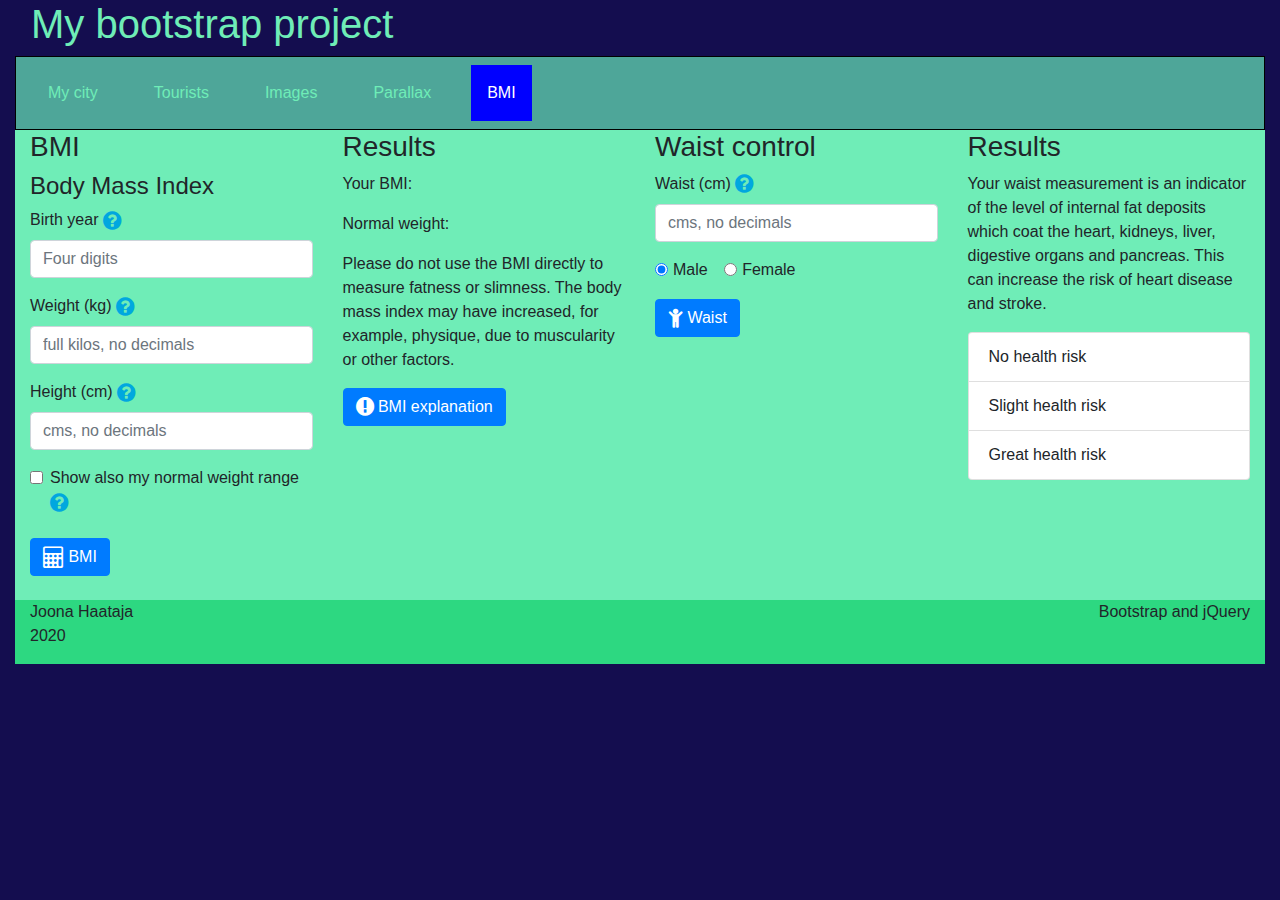
<file: bmijh.html>
<!DOCTYPE html>
<html lang="fi">
<head>
    <meta charset="UTF-8">
    <meta name="viewport" content="width=device-width, initial-scale=1.0">
    <meta name="author" content="Joona Haataja">
    <link rel="stylesheet" href="https://stackpath.bootstrapcdn.com/font-awesome/4.7.0/css/font-awesome.min.css" integrity="sha384-wvfXpqpZZVQGK6TAh5PVlGOfQNHSoD2xbE+QkPxCAFlNEevoEH3Sl0sibVcOQVnN" crossorigin="anonymous">
    <link rel="stylesheet" href="css/bootstrap.css">
    <link rel="stylesheet" href="css/haataja.css">
    <title>My bootstrap project - JH</title>
</head>
<body>
    <main class="container-fluid">
        <header class="row bg-light" >
           <div class="col-12">
            <h1 class="ml-3">My bootstrap project</h1>
                <nav class="navbar navbar-expand-sm navbar-light bg-light">
                    <button class="navbar-toggler" type="button" data-toggle="collapse" data-target="#valikko" aria-controls="valikko" aria-expanded="false" aria-label="Toggle navigation">
                        <span class="navbar-toggler-icon"></span>
                    </button>

                    <div class="collapse navbar-collapse" id="valikko">
                      <ul class="navbar-nav">
                        <li class="nav-item">
                          <a class="nav-link p-3 mr-4" href="index.html">My city</a>
                        </li>
                        <li class="nav-item ">
                          <a class="nav-link p-3 mr-4" href="touristsjh.html">Tourists</a>
                        </li>
                        <li class="nav-item ">
                          <a class="nav-link p-3 mr-4" href="imagesjh.html">Images</a>
                        </li>
                        <li class="nav-item">
                            <a class="nav-link p-3 mr-4" href="parallaxjh.html">Parallax</a>
                          </li>
                          <li class="nav-item active">
                            <a class="nav-link p-3 mr-4 valittu disabled" href="bmijh.html">BMI</a>
                          </li>
                       
                      </ul>
            </nav>
            </div>
        </header>
        <section class="container-fluid">
         <div class="row">
           <div class="col-12 col-sm-6 col-md-3">
          <h3>BMI</h3>
          <h4>Body Mass Index</h4>
          <form id="sarake1">
            <div class="form-group">
              <label for="exampleFormControlInput">Birth year <a href="#" title="Example: 2000" data-toggle="popover" data-placement="right" data-trigger="focus"><i class="fa fa-question-circle fa-lg"></i></a></label>
              <input type="email" class="form-control" id="exampleFormControlInput" placeholder="Four digits">
            </div>
            <div class="form-group">
              <label for="exampleFormControlInput2">Weight (kg) <a href="#" title="Weight in kilograms" data-toggle="popover" data-placement="right" data-trigger="focus"><i class="fa fa-question-circle fa-lg"></i></a></label>
              <input type="email2" class="form-control" id="exampleFormControlInput2" placeholder="full kilos, no decimals">
            </div>
            <div class="form-group">
              <label for="exampleFormControlInput3">Height (cm) <a href="#" title="Height in centimeters" data-toggle="popover" data-placement="right" data-trigger="focus"><i class="fa fa-question-circle fa-lg"></i></a></label>
              <input type="email3" class="form-control" id="exampleFormControlInput3" placeholder="cms, no decimals">
            </div>
            <div class="form-check">
              <input type="checkbox" class="form-check-input" id="exampleCheck1">
              <label class="form-check-label" for="exampleCheck1">Show also my normal weight range</label><br>
              <a href="#" title="Shows normal weight range in your BMI category. Example: 50-60 (kilograms)" data-toggle="popover" data-placement="right" data-trigger="focus"><i class="fa fa-question-circle fa-lg"></i></a><br>
            </div>
            
            <button type="button" id="bmi" class="btn btn-primary mb-4 mt-4"><i class="fa fa-calculator fa-lg"></i>

              BMI</button>
          </form>
           </div>
           <div class="col-12 col-sm-6 col-md-3">
            <h3>Results</h3>
            <p>Your BMI: <span id="pmi"></span></p>
            <p>Normal weight: <span id="limit"></span></p>
            <p>Please do not use the BMI directly to measure fatness or slimness. The body mass index may have increased, for example, physique, due to muscularity or other factors.</p>
            <button type="submit2" class="btn btn-primary" data-toggle="collapse" href="#collapseExample"><i class="fa fa-exclamation-circle fa-lg"></i>  BMI explanation</button>
            <div class="collapse" id="collapseExample">
            <ul class="list-group">
              <li class="list-group-item" id="eka">Severly underweight (BMI < 17)</li>
              <li class="list-group-item" id="toka">Underweight (BMI = 17 - < 18.5)</li>
              <li class="list-group-item" id="kolmas">Normal weight (BMI = 18.5 - < 25)</li>
              <li class="list-group-item" id="neljäs">Overweight (BMI = 25 - < 30)</li>
              <li class="list-group-item" id="viides">Moderately obese (BMI = 30 - < 35)</li>
              <li class="list-group-item" id="kuudes">Severely obese (BMI = 35 - < 40)</li>
              <li class="list-group-item" id="seitsemäs">Very severely obese (BMI >= 40)</li>
              
            </ul>
            </div>
          </div>
             <div class="col-12 col-sm-6 col-md-3">
              <h3>Waist control</h3>
              <form id="sarake2">
              <div class="form-group">
                <label for="exampleFormControlInput4">Waist (cm) <a href="#" title="Waist size in centimeters" data-toggle="popover" data-placement="right" data-trigger="focus"><i class="fa fa-question-circle fa-lg"></i></a><br></label>
                <input type="email4" class="form-control mb-3" id="exampleFormControlInput4" placeholder="cms, no decimals">

                <div class="form-check form-check-inline">
                  <input class="form-check-input" type="radio" name="exampleRadios" id="exampleRadios1" value="1" checked>
                  <label class="form-check-label" for="exampleRadios1">
                    Male
                  </label>
                </div>
                <div class="form-check form-check-inline">
                  <input class="form-check-input" type="radio" name="exampleRadios" id="exampleRadios2" value="2">
                  <label class="form-check-label" for="exampleRadios2">
                    Female<span id="sukupuoli"></span>
                  </label>
                
                </div>
                
              </div>
              
              <button type="button" id="waist" class="btn btn-primary"><i class="fa fa-child fa-lg"></i>

                Waist </button>
               </div>
              </form>
               <div class="col-12 col-sm-6 col-md-3">
                <h3>Results</h3>
                <p>Your waist measurement is an indicator of the level of internal fat deposits which coat the heart, kidneys, liver, digestive organs and pancreas. This can increase the risk of heart disease and stroke.</p>
                <ul class="list-group">
                  <li class="list-group-item" id="eriski">No health risk</li>
                  <li class="list-group-item" id="priski">Slight health risk</li>
                  <li class="list-group-item" id="iriski">Great health risk</li>
                </ul> 
              </div>
        </div>
        </section>

        <footer class="container-fluid">
          <div class="row">
            <div class="col-12 text-center col-sm-6 text-sm-left">
             <p>Joona Haataja <br> 2020</p>
            </div>
           <div class="col-12 text-center col-sm-6 text-sm-right">
             <p>Bootstrap and jQuery</p>
           </div>
          </div>

        </footer>
        
    </main>
    <div class="modal" tabindex="-1" role="dialog" id="error_message">
      <div class="modal-dialog" role="document">
        <div class="modal-content">
          <div class="modal-header">
            <h5 class="modal-title" id="modal-title">XXX</h5>
            <button type="button" class="close" data-dismiss="modal">&times;</button>
            </div>
            <div class="modal-body">
              <p id="modal-body">YYY</p>
            </div>
            <div class="modal-footer">
              <button type="button" class="btn btn-primary" data-dismiss="modal">Close</button>
            </div>
          </div>
        </div>
      </div>
    <script src="https://cdn.jsdelivr.net/npm/jquery@3.5.1/dist/jquery.min.js" integrity="sha256-9/aliU8dGd2tb6OSsuzixeV4y/faTqgFtohetphbbj0=" crossorigin="anonymous"></script>
    <script src="https://cdn.jsdelivr.net/npm/popper.js@1.16.1/dist/umd/popper.min.js" integrity="sha384-9/reFTGAW83EW2RDu2S0VKaIzap3H66lZH81PoYlFhbGU+6BZp6G7niu735Sk7lN" crossorigin="anonymous"></script>
    <script src="https://cdn.jsdelivr.net/npm/bootstrap@4.5.3/dist/js/bootstrap.min.js" integrity="sha384-w1Q4orYjBQndcko6MimVbzY0tgp4pWB4lZ7lr30WKz0vr/aWKhXdBNmNb5D92v7s" crossorigin="anonymous"></script>
    <script src="js/haataja.js"></script>
</body>
</html>
</file>
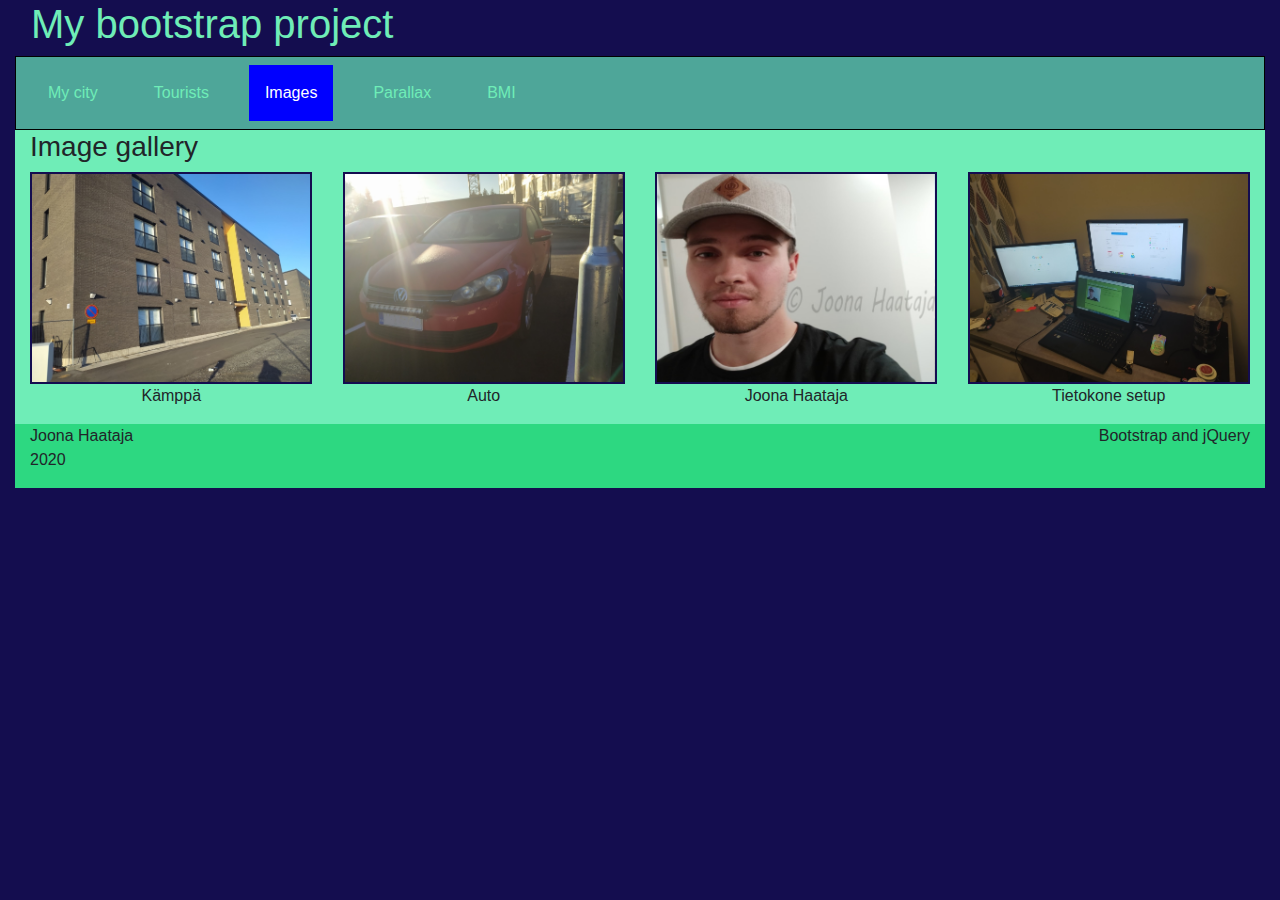
<file: imagesjh.html>
<!DOCTYPE html>
<html lang="fi">
<head>
    <meta charset="UTF-8">
    <meta name="viewport" content="width=device-width, initial-scale=1.0">
    <meta name="author" content="Joona Haataja">
    <link rel="stylesheet" href="css/bootstrap.css">
    <link rel="stylesheet" href="css/lightbox.css">
    <link rel="stylesheet" href="css/haataja.css">
    <title>My bootstrap project - JH</title>
</head>
<body>
    <main class="container-fluid">
        <header class="row bg-light" >
           <div class="col-12">
            <h1 class="ml-3">My bootstrap project</h1>
                <nav class="navbar navbar-expand-sm navbar-light bg-light">
                    <button class="navbar-toggler" type="button" data-toggle="collapse" data-target="#valikko" aria-controls="valikko" aria-expanded="false" aria-label="Toggle navigation">
                        <span class="navbar-toggler-icon"></span>
                    </button>

                    <div class="collapse navbar-collapse" id="valikko">
                      <ul class="navbar-nav">
                        <li class="nav-item active">
                          <a class="nav-link p-3 mr-4" href="index.html">My city</a>
                        </li>
                        <li class="nav-item ">
                          <a class="nav-link p-3 mr-4" href="touristsjh.html">Tourists</a>
                        </li>
                        <li class="nav-item ">
                          <a class="nav-link p-3 mr-4 valittu disabled" href="">Images<span class="sr-only">(current)</span></a>
                        </li>
                        <li class="nav-item">
                            <a class="nav-link p-3 mr-4" href="parallaxjh.html">Parallax</a>
                          </li>
                          <li class="nav-item">
                            <a class="nav-link p-3 mr-4" href="bmijh.html">BMI</a>
                          </li>
                       
                      </ul>
            </nav>
            </div>
        </header>
        <section class="container-fluid">
          <div class="row">
          <h3 class="col-12">Image gallery</h3>
          </div>
         <div class="row">
              <figure class="col-md-3 col-sm-6 col-12">
                <a href="img/hima.jpg" data-lightbox="roadtrip" data-title="Kämppä">
                <img src="img/hima.jpg" alt="Kuva 1" class="laitti"/>
              </a>
              <figcaption>Kämppä</figcaption>
              </figure>
              <figure class="col-md-3 col-sm-6 col-12">
                <a href="img/Punainen salama.jpg" data-lightbox="roadtrip" data-title="Auto">
                <img src="img/Punainen salama.jpg" alt="Kuva 2" class="laitti"/>
              </a>
              <figcaption>Auto</figcaption>
              </figure>
              <figure class="col-md-3 col-sm-6 col-12">
                <a href="img/kuva.jpg" data-lightbox="roadtrip" data-title="Joona Haataja">
                <img src="img/kuva.jpg" alt="Kuva 3" class="laitti"/>
              </a>
              <figcaption>Joona Haataja</figcaption>
              </figure>
              <figure class="col-md-3 col-sm-6 col-12">
                <a href="img/taisteluasema.jpg" data-lightbox="roadtrip" data-title="Tietokone setup">
                <img src="img/taisteluasema.jpg" alt="Kuva 4" class="laitti"/>
              </a>
              <figcaption>Tietokone setup</figcaption>
              </figure>
            </div>
           
        </section>

        <footer class="container-fluid">
          <div class="row">
            <div class="col-12 text-center col-sm-6 text-sm-left">
             <p>Joona Haataja <br> 2020</p>
            </div>
           <div class="col-12 text-center col-sm-6 text-sm-right">
             <p>Bootstrap and jQuery</p>
           </div>
          </div>

        </footer>
        
    </main>
    <script src="https://cdn.jsdelivr.net/npm/jquery@3.5.1/dist/jquery.min.js" integrity="sha256-9/aliU8dGd2tb6OSsuzixeV4y/faTqgFtohetphbbj0=" crossorigin="anonymous"></script>
    <script src="https://cdn.jsdelivr.net/npm/popper.js@1.16.1/dist/umd/popper.min.js" integrity="sha384-9/reFTGAW83EW2RDu2S0VKaIzap3H66lZH81PoYlFhbGU+6BZp6G7niu735Sk7lN" crossorigin="anonymous"></script>
    <script src="https://cdn.jsdelivr.net/npm/bootstrap@4.5.3/dist/js/bootstrap.min.js" integrity="sha384-w1Q4orYjBQndcko6MimVbzY0tgp4pWB4lZ7lr30WKz0vr/aWKhXdBNmNb5D92v7s" crossorigin="anonymous"></script>
    <script src="js/haataja.js"></script>
    <script src="js/lightbox.js"></script>
</body>
</html>
</file>
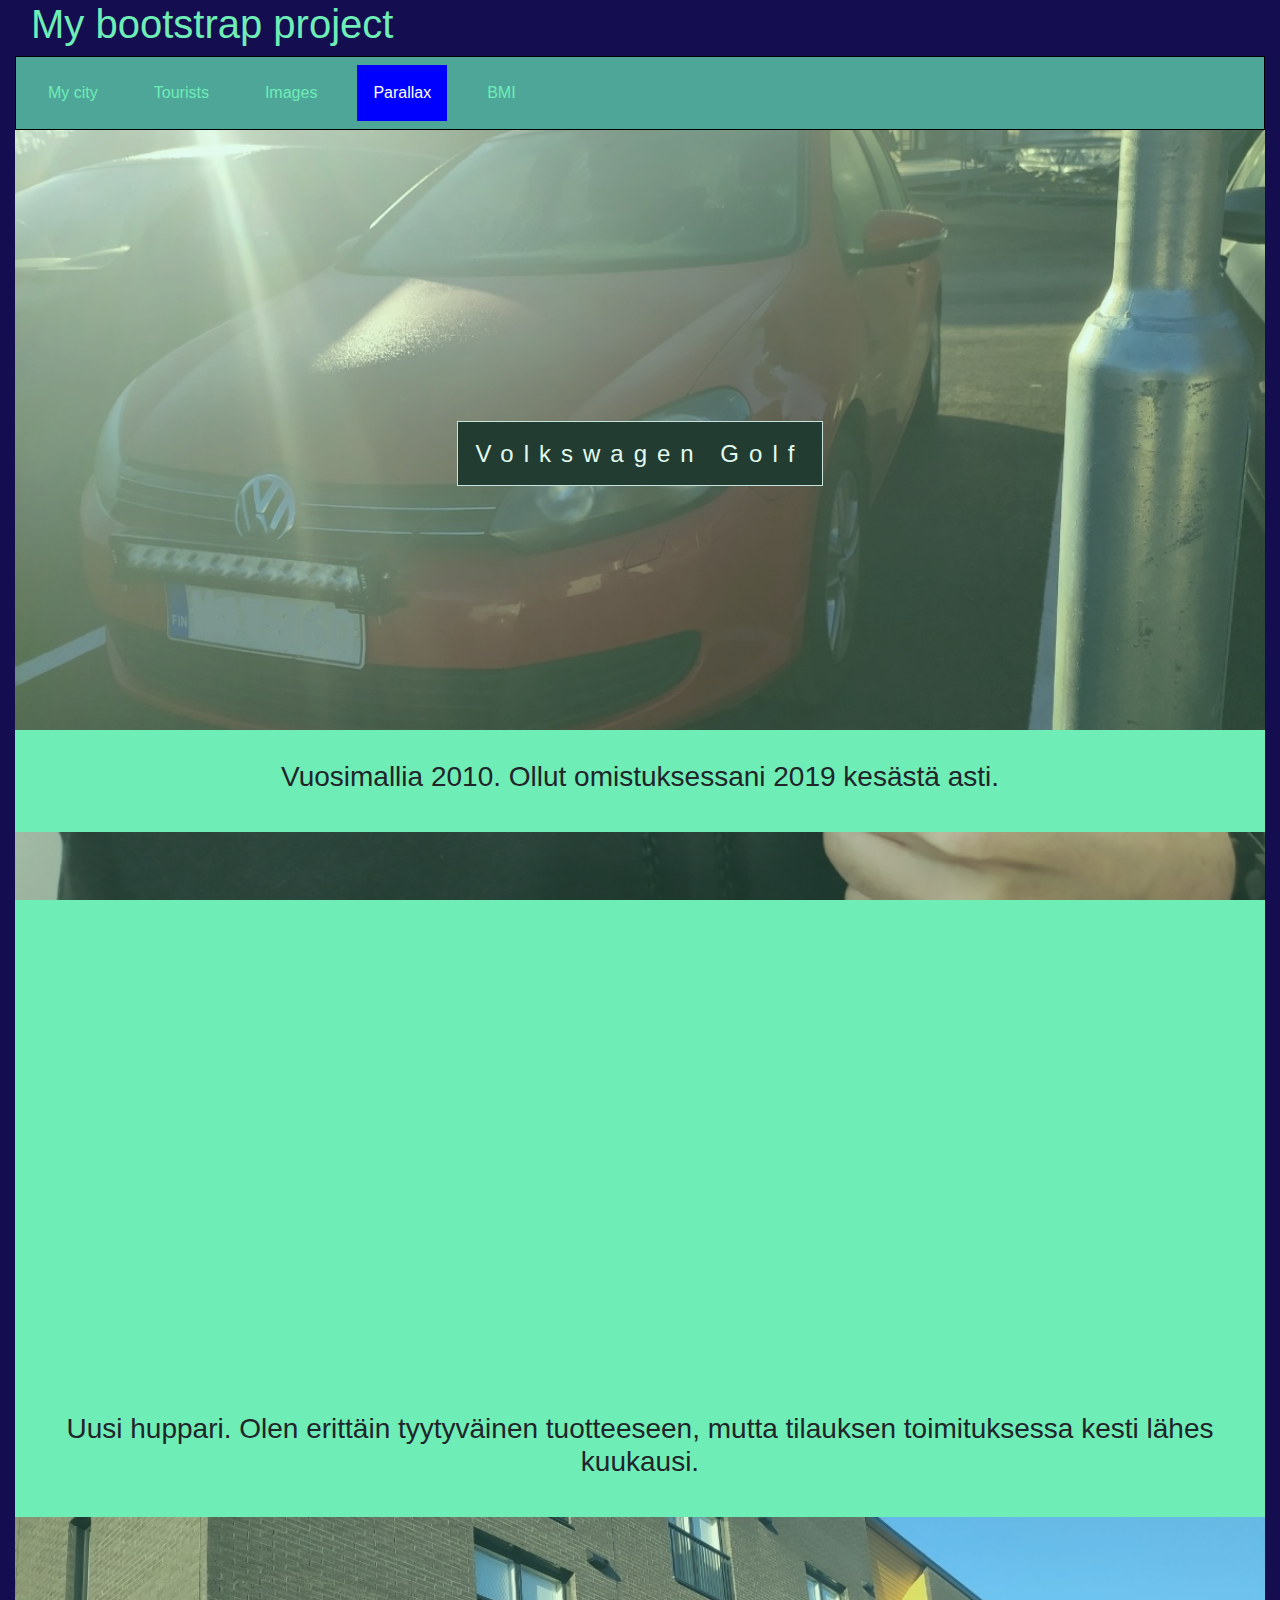
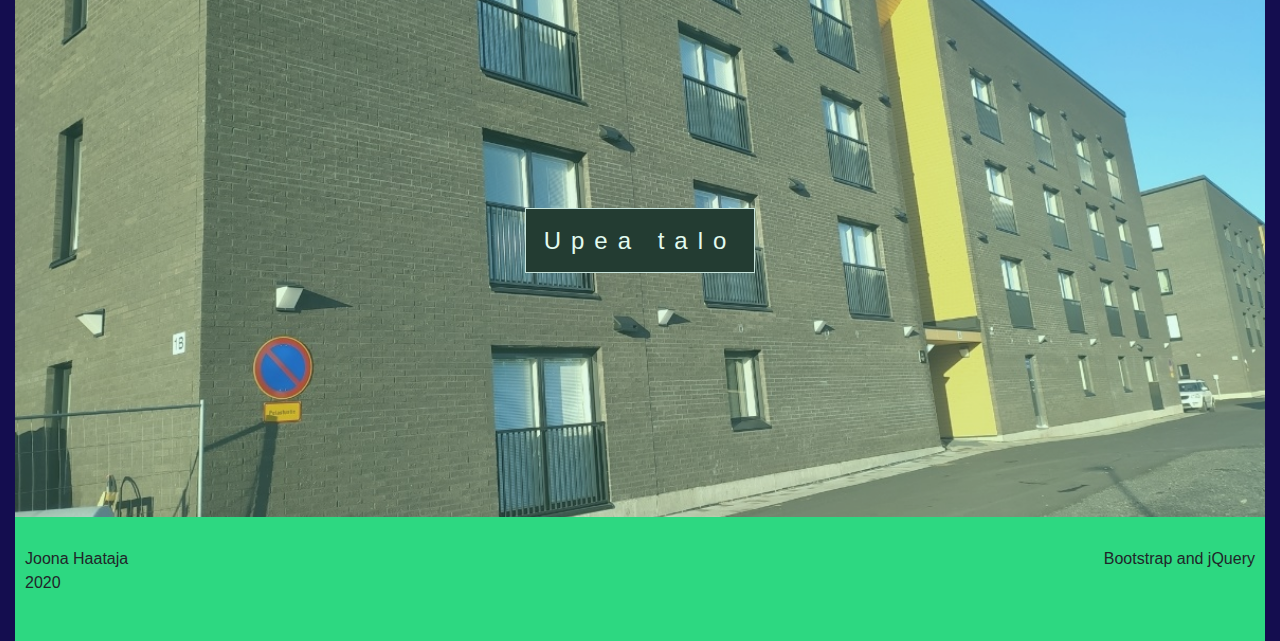
<file: parallaxjh.html>
<!DOCTYPE html>
<html lang="fi">
<head>
    <meta charset="UTF-8">
    <meta name="viewport" content="width=device-width, initial-scale=1.0">
    <meta name="author" content="Joona Haataja">
    <link rel="stylesheet" href="css/bootstrap.css">
    <link rel="stylesheet" href="css/lightbox.css">
    <link rel="stylesheet" href="css/haataja.css">
    <link rel="stylesheet" href="css/parallax.css">
    <title>My bootstrap project - JH</title>
</head>
<body>
    <main class="container-fluid">
        <header class="row bg-light" >
           <div class="col-12">
            <h1 class="ml-3">My bootstrap project</h1>
                <nav class="navbar navbar-expand-sm navbar-light bg-light">
                    <button class="navbar-toggler" type="button" data-toggle="collapse" data-target="#valikko" aria-controls="valikko" aria-expanded="false" aria-label="Toggle navigation">
                        <span class="navbar-toggler-icon"></span>
                    </button>

                    <div class="collapse navbar-collapse" id="valikko">
                      <ul class="navbar-nav">
                        <li class="nav-item active">
                          <a class="nav-link p-3 mr-4" href="index.html">My city</a>
                        </li>
                        <li class="nav-item ">
                          <a class="nav-link p-3 mr-4" href="touristsjh.html">Tourists</a>
                        </li>
                        <li class="nav-item ">
                          <a class="nav-link p-3 mr-4" href="imagesjh.html">Images</a>
                        </li>
                        <li class="nav-item">
                            <a class="nav-link p-3 mr-4 valittu disabled" href="">Parallax<span class="sr-only">(current)</span></a>
                          </li>
                          <li class="nav-item">
                            <a class="nav-link p-3 mr-4" href="bmijh.html">BMI</a>
                          </li>
                       
                      </ul>
            </nav>
            </div>
        </header>
        <section>
         <div class="row">
           <div class="col-12">
           
            <div id="bgimg-1" class="parallax">
              <div class="caption">
                <span class="border">Volkswagen Golf</span>
              </div>
            </div>

            <div class="text">
              <h3>Vuosimallia 2010. Ollut omistuksessani 2019 kesästä asti.</h3>
            </div>
            </section>

            <section>
            

            <div id="bgimg-2" class="parallax2">
              
            </div>

            <div class="text">
              <h3>Uusi huppari. Olen erittäin tyytyväinen tuotteeseen, mutta tilauksen toimituksessa kesti lähes kuukausi.</h3>
            </div>
          </section>
          <section>
            

            <div id="bgimg-3" class="parallax">
              <div class="caption">
                <span class="border">Upea talo</span>
              </div>
            </div>

          
          </div>
           </div>
        </section>

        <footer class="container-fluid text wide">
          <div class="row">
            <div class="col-12 text-center col-sm-6 text-sm-left">
             <p>Joona Haataja <br> 2020</p>
            </div>
           <div class="col-12 text-center col-sm-6 text-sm-right">
             <p>Bootstrap and jQuery</p>
           </div>
          </div>

        </footer>
        
    </main>
    <script src="https://cdn.jsdelivr.net/npm/jquery@3.5.1/dist/jquery.min.js" integrity="sha256-9/aliU8dGd2tb6OSsuzixeV4y/faTqgFtohetphbbj0=" crossorigin="anonymous"></script>
    <script src="https://cdn.jsdelivr.net/npm/popper.js@1.16.1/dist/umd/popper.min.js" integrity="sha384-9/reFTGAW83EW2RDu2S0VKaIzap3H66lZH81PoYlFhbGU+6BZp6G7niu735Sk7lN" crossorigin="anonymous"></script>
    <script src="https://cdn.jsdelivr.net/npm/bootstrap@4.5.3/dist/js/bootstrap.min.js" integrity="sha384-w1Q4orYjBQndcko6MimVbzY0tgp4pWB4lZ7lr30WKz0vr/aWKhXdBNmNb5D92v7s" crossorigin="anonymous"></script>
    <script src="js/haataja.js"></script>
    <script src="js/lightbox.js"></script>
</body>
</html>
</file>
<file: css/haataja.css>
.bg-light {
    color: white;
    background-color: #140D4F !important;
}


.navbar {
    border: 1px solid black;
    background-color: #4EA699 !important;
}

.nav-link:hover {
    background-color:#2DD881;
}

body {
    background-color: #140D4F;
}

.nav-link,
h1 {
   color: #6FEDB7 !important;
}

footer {
    background-color:  #2DD881;
}

.valittu {
    color: white !important;
}
section {
    background-color:#6FEDB7;
}

img {
    border: 2px solid #140D4F;
    max-width: 100%;
    max-height: 100%;

}

.kuvat {
    height: 250px;
}
address{
    color: blue;
}

.wikipedia{
    color: darkblue !important;
}

.tausta{
    background-color: #4EA699 !important;
}
.tausta2{
    background-color: #2DD881 !important;
}

.fa-question-circle{
    color: rgb(0, 167, 223);
    
}
.valittu {
    background-color: blue;
}

.laitti {
    width: auto;
    height: auto;
}

figure {
    text-align: center;
}
/*#4EA699 #140D4F #6FEDB7; #6FEDB7*/
</file>
<file: css/parallax.css>
/*
https://www.w3schools.com/howto/howto_css_parallax.asp
*/

body, html {
  height: 100%; /* this is a must for parallax. */
  font-family: Tahoma, Arial, sans-serif;
  font-size: 100%;
}

.parallax {
  position: relative;
  opacity: 0.8;
  min-height: 600px;
  
  /* Create the parallax scrolling effect */
  background-attachment: fixed;
  background-position: center;
  background-repeat: no-repeat;
  background-size: cover;
}

.parallax2 {
  position: relative;
  opacity: 0.8;
  min-height: 550px;
  
  /* Create the parallax scrolling effect */
  background-attachment: fixed;
  background-position: center;
  background-repeat: no-repeat;
  background-size: cover;
}

#bgimg-1, #bgimg-4 {
  background-image: url("../img/Punainen\ salama.jpg");
  height: 70%;
}

#bgimg-2 {
  background-image: url("../img/kuvaa.jpg");
  height: 50%;
}

#bgimg-3 {
  background-image: url("../img/hima.jpg");
  height: 100%;
}

.caption {
  position: absolute;
  left: 0%;
  top: 50%;
  width: 100%;
  text-align: center;  
}

.caption span.border {
  background-color: #111;
  color: #fff;
  padding: 18px;
  font-size: 1.5em;
  letter-spacing: 10px;
  line-height: 2em;
}

.text {
    padding: 30px 100px 30px 100px;
    position: relative;
}

.text h3 {
    text-align: center;
}

/* Turn off parallax scrolling for all tablets and phones. 
Increase/decrease the pixels if needed. Test what is the proper value 
for your larger screens and smaller screens. */
@media screen and (max-width: 1366px) {
    .parallax {
        background-attachment: scroll;
    }
    
    .text {
        padding: 30px 10px 30px 10px;
        position: relative;
    }     
}
</file>
